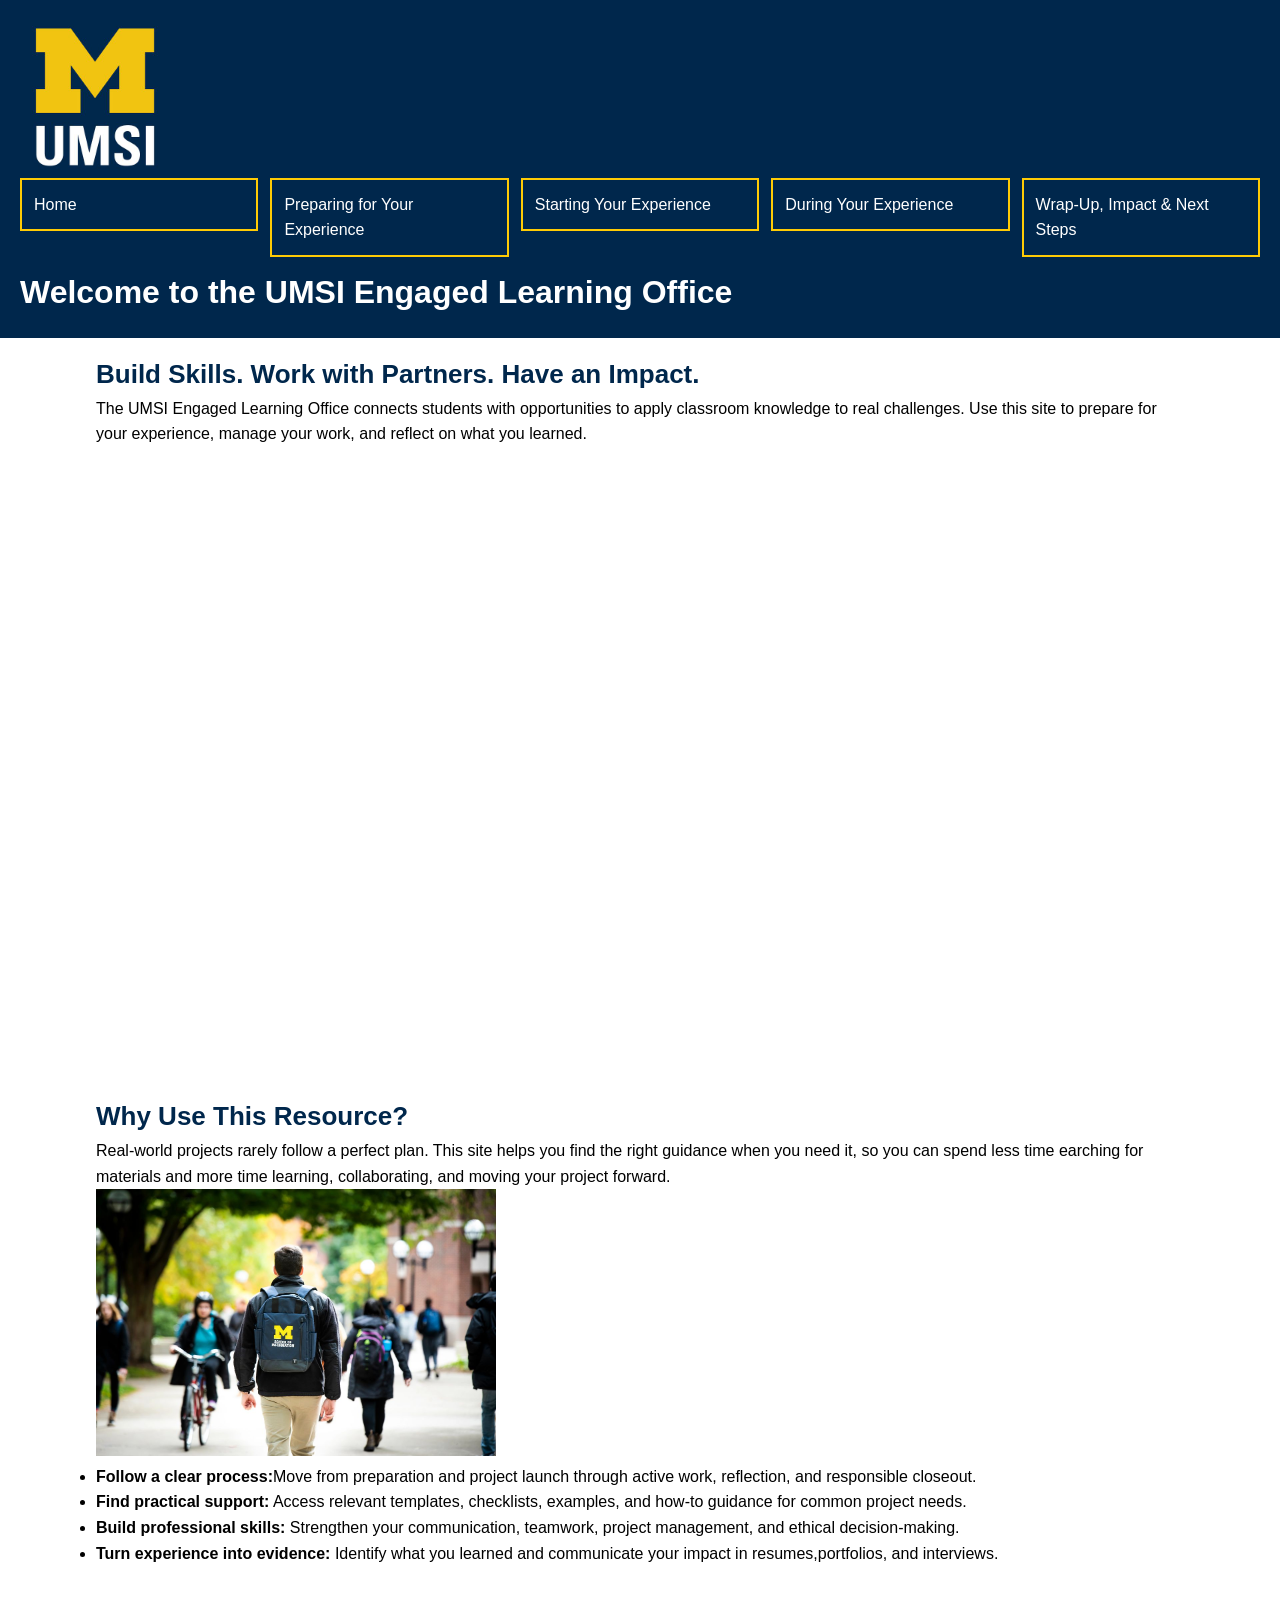
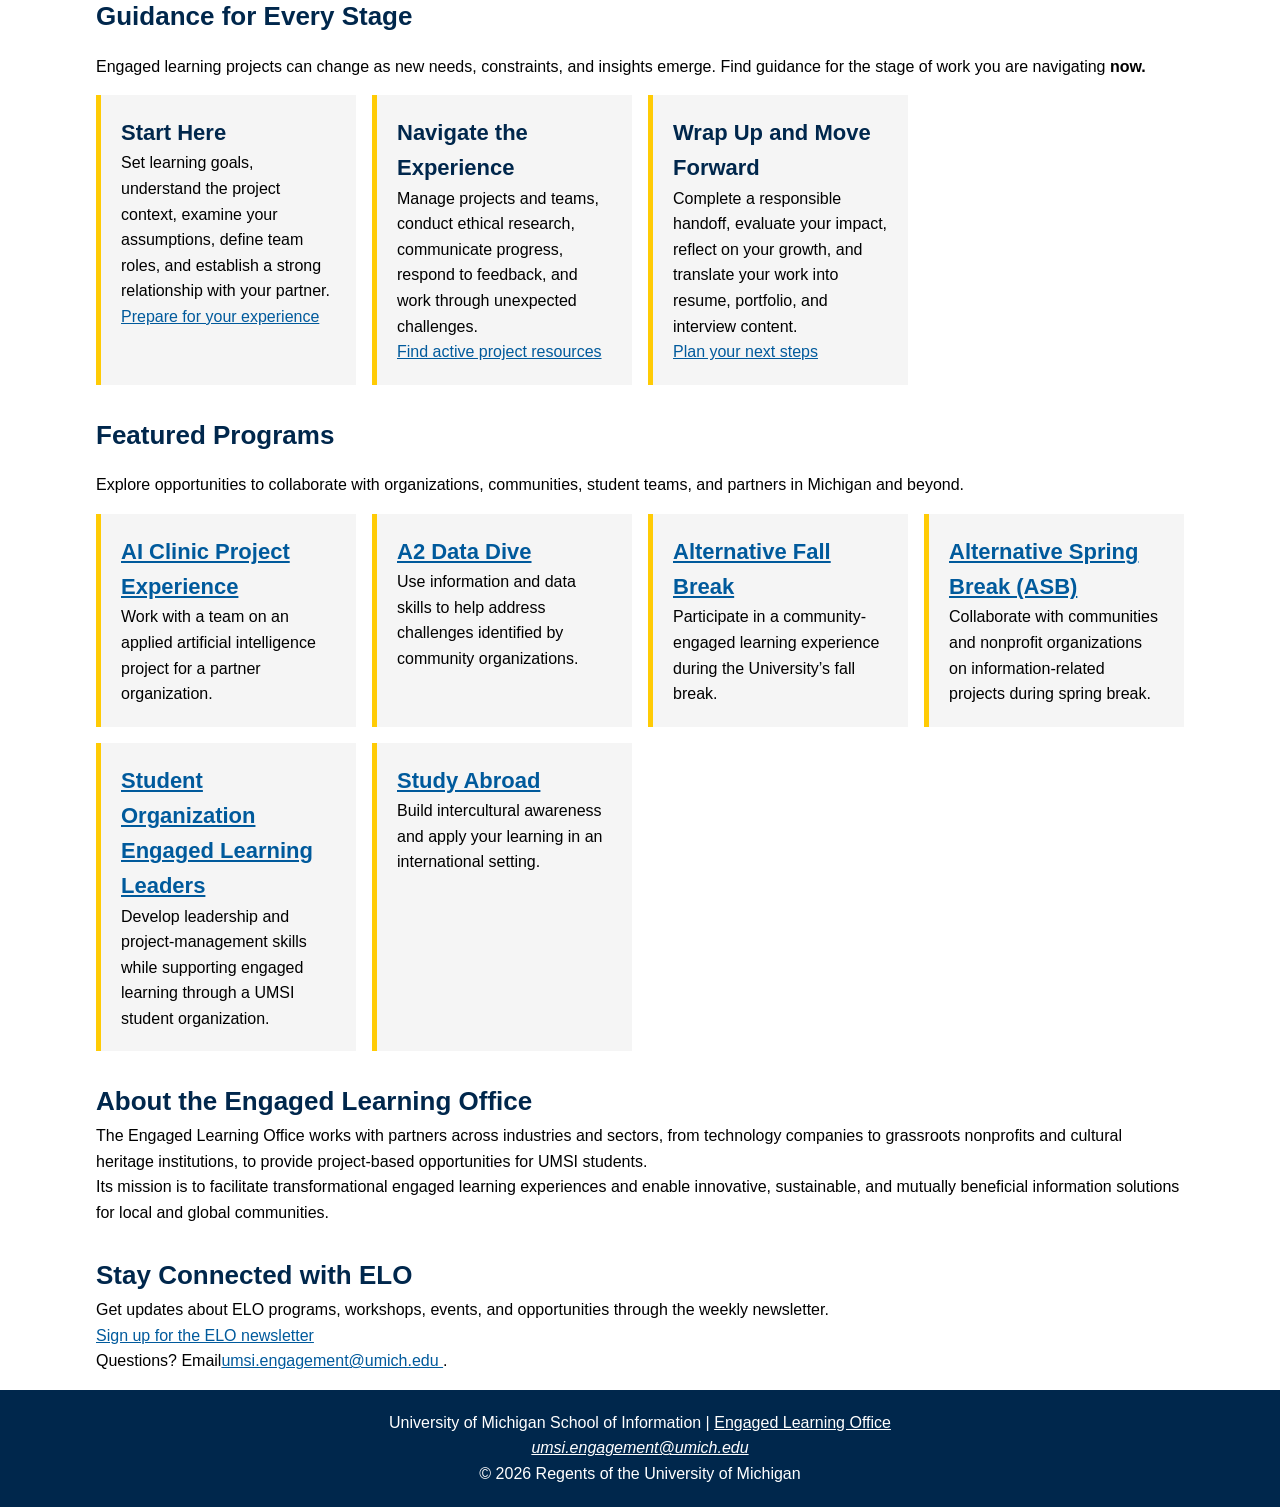
<file: index.html>
<!DOCTYPE html>
<html lang="en">
<head>
    <meta charset="UTF-8">
    <meta name="viewport" content="width=device-width, initial-scale=1.0">
    <link rel="stylesheet" href="css/html5reset.css">
    <link rel="stylesheet" href="css/style.css">
    <title>Engaged Learning Resources | UMSI</title>

</head>
<body>

    <header>
  <a href = "#main">Skip to Main Content</a>
        <img src="images/UMSI_signature_vertical_informal_solidblue.jpg" alt="UMSI Logo">
        <nav>
            <ul>
                <li><a href = "index.html">Home</a></li>
                <li><a href = "prep.html">Preparing for Your Experience</a></li>
                <li><a href="starting.html">Starting Your Experience</a></li>
                <li><a href = "during.html">During Your Experience</a></li>
                <li><a href = "after.html">Wrap-Up, Impact & Next Steps</a></li>
            </ul>
        </nav>
    <h1>Welcome to the UMSI Engaged Learning Office</h1>

    </header>
    <main id="main">
    <section>
      <h2>Build Skills. Work with Partners. Have an Impact.</h2>
      <p>
       The UMSI Engaged Learning Office connects students with opportunities to apply classroom knowledge to real challenges. Use this site to prepare for your experience, manage your work, and reflect on what you learned.
      </p>

      <iframe width="560px" height="315px" src="https://www.youtube.com/embed/81ZO9RfIJEQ?si=tBp82YWZMl1u7CVS" title="YouTube video player" frameborder="0" allow="accelerometer; autoplay; clipboard-write; encrypted-media; gyroscope; picture-in-picture; web-share" referrerpolicy="strict-origin-when-cross-origin" allowfullscreen></iframe>
         <!-- Note: this iframe might cause an Axe ARIA error - that's not on you that's on YouTube! -->
    </section>

<section>
    <h2>Why Use This Resource?</h2>

    <p>Real-world projects rarely follow a perfect plan. This site helps you find the right guidance when you need it, so you can spend less time earching for materials and more time learning, collaborating, and moving your project forward.
    </p>
        <img src="images/UMSI_CampusFall_UMSIBackpack_02.jpg" alt="A student wears a UMSI backpack in fall on the drag.">
    <ul>
        <li><strong>Follow a clear process:</strong>Move from preparation and project launch through active work, reflection, and responsible closeout.</li>
        <li><strong>Find practical support:</strong> Access relevant templates, checklists, examples, and how-to guidance for common project needs.</li>
        <li><strong>Build professional skills:</strong> Strengthen your communication, teamwork, project management, and ethical decision-making.</li>
        <li><strong>Turn experience into evidence:</strong> Identify what you learned and communicate your impact in resumes,portfolios, and interviews.</li>
    </ul>
</section>

 <section class="card-grid">
    <h2>Guidance for Every Stage</h2>
    <p>Engaged learning projects can change as new needs, constraints, and insights emerge. Find guidance for the stage of work you are navigating <strong>now.</strong></p>
    <article>
      <h3>Start Here</h3>
      <p>Set learning goals, understand the project context, examine your assumptions, define team roles, and establish a strong relationship with your partner.</p>
      <a href="prep.html">Prepare for your experience</a>
    </article>

    <article>
      <h3>Navigate the Experience</h3>
      <p>Manage projects and teams, conduct ethical research, communicate progress, respond to feedback, and work through unexpected challenges.</p>
      <a href="during.html">Find active project resources</a>
    </article>

    <article>
      <h3>Wrap Up and Move Forward</h3>
      <p>Complete a responsible handoff, evaluate your impact, reflect on your growth, and translate your work into resume, portfolio, and interview content.</p>
      <a href="after.html">Plan your next steps</a>
    </article>
  </section>

   <section class="card-grid">
    <h2>Featured Programs</h2>
    <p>Explore opportunities to collaborate with organizations, communities, student teams, and partners in Michigan and beyond.</p>
    <article>
    <h3><a href="https://mcompass.umich.edu/_portal/tds-program-brochure?programid=12810">AI Clinic Project Experience</a></h3>
    <p>Work with a team on an applied artificial intelligence project for a partner organization.</p>
    </article>

    <article>
    <h3><a href="https://mcompass.umich.edu/_portal/tds-program-brochure?programid=12556">A2 Data Dive</a></h3>
    <p>Use information and data skills to help address challenges identified by community organizations.</p>
    </article>

     <article>
      <h3><a href="https://mcompass.umich.edu/_portal/tds-program-brochure?programid=11297">Alternative Fall Break</a></h3>
      <p>Participate in a community-engaged learning experience during the University’s fall break.</p>
    </article>

    <article>
      <h3><a href="https://mcompass.umich.edu/_portal/tds-program-brochure?programid=10621">Alternative Spring Break (ASB)</a></h3>
       <p>Collaborate with communities and nonprofit organizations on information-related projects during spring break.</p>
    </article>

    <article>
      <h3><a href="https://mcompass.umich.edu/_portal/tds-program-brochure?programid=12294">Student Organization Engaged Learning Leaders</a></h3>
       <p>Develop leadership and project-management skills while supporting engaged learning through a UMSI student organization.</p>
    </article>

    <article>
      <h3><a href="https://www.si.umich.edu/student-life/study-abroad">Study Abroad</a></h3>
      <p>Build intercultural awareness and apply your learning in an international setting. </p>
    </article>
   </section>
  <section>
    <h2>About the Engaged Learning Office</h2>
    <p>The Engaged Learning Office works with partners across industries and sectors, from technology companies to grassroots nonprofits and cultural heritage institutions, to provide project-based opportunities for UMSI students.</p>
    <p>Its mission is to facilitate transformational engaged learning experiences and enable innovative, sustainable, and mutually beneficial information solutions for local and global communities.</p>
  </section>
  <aside>
    <h2>Stay Connected with ELO</h2>
    <p>Get updates about ELO programs, workshops, events, and opportunities through the weekly newsletter.</p>
    <div>
       <a href="https://umsi.info/elo-newsletter"> Sign up for the ELO newsletter</a>
    </div>
    <p>Questions? Email<a href="mailto:umsi.engagement@umich.edu">umsi.engagement@umich.edu </a>.</p>
  </aside>


        <!-- Content taken & modified from UMGPT with the prompt, "Write me a webpage of intro content to help meet the following requirements - this is for the home page": and then pasted in the client objectives & project requirements"
        UMGPT. (2026). UMGPT ( GPT-5.6 Sol September 7th version) [Large language model]. -->
    </main>
    <footer>
        <p>University of Michigan School of Information | <a href="https://www.si.umich.edu/programs/engaged-learning/about-engaged-learning-office">Engaged Learning Office </a></p>
      <address>
        <a href="mailto:umsi.engagement@umich.edu">umsi.engagement@umich.edu</a>
      </address>
      <p>&copy; 2026 Regents of the University of Michigan</p>
    </footer>
</body>
</html>
</file>
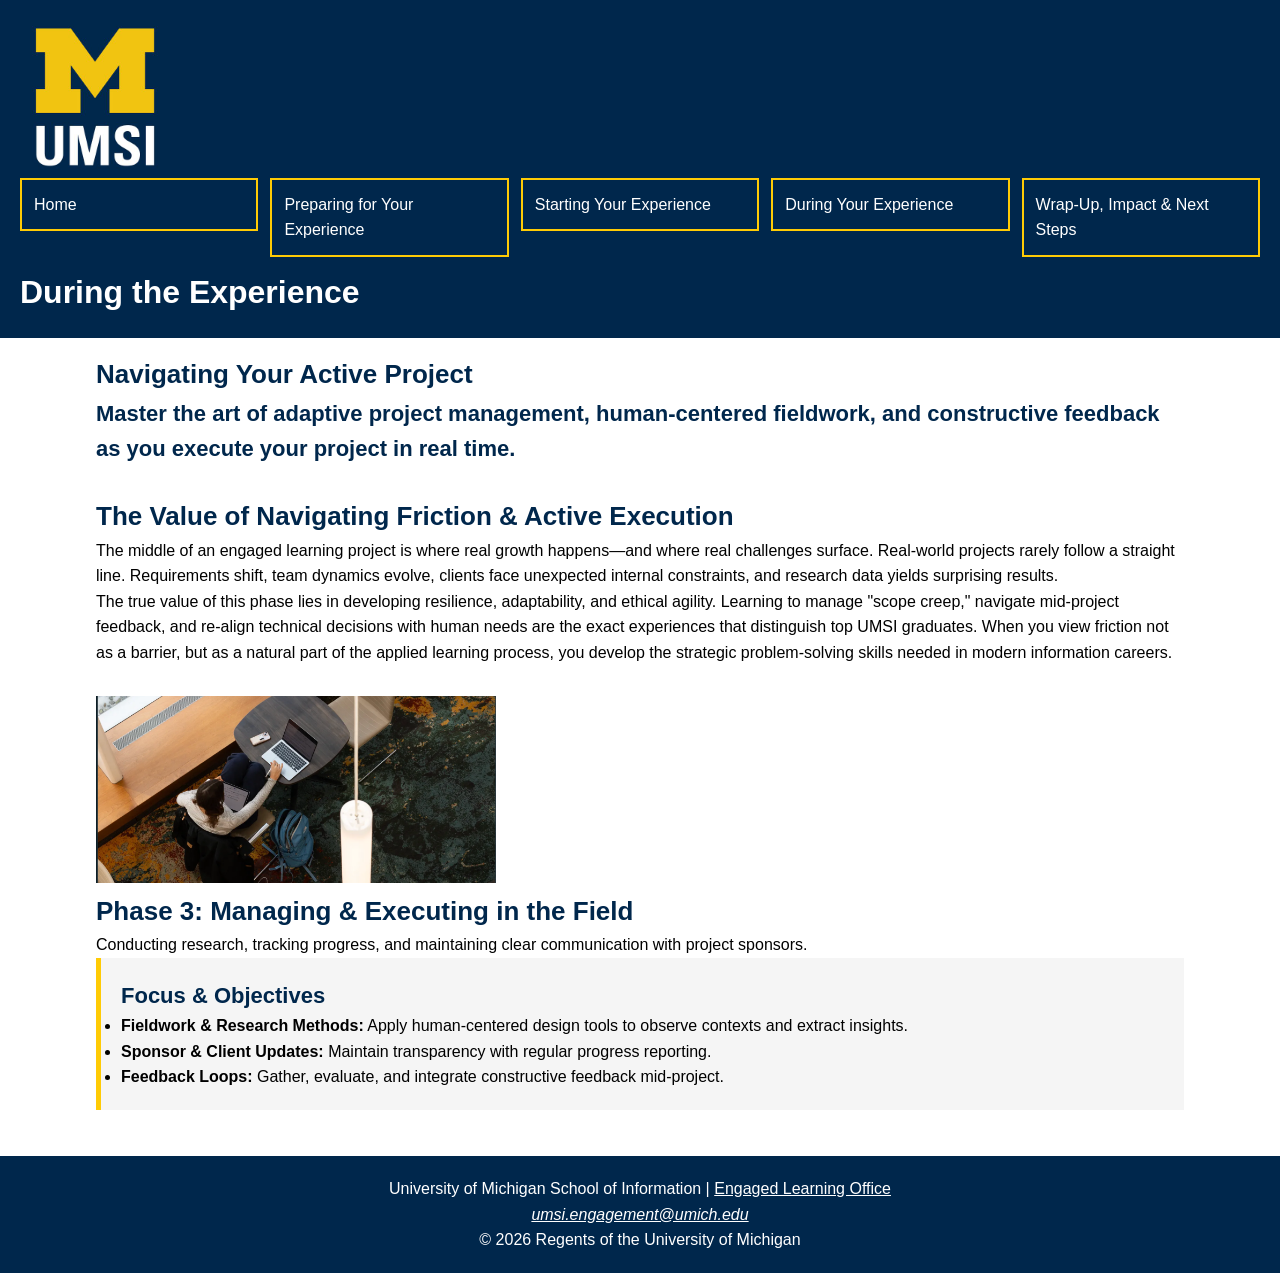
<file: during.html>
<!DOCTYPE html>
<html lang="en">
<head>
    <meta charset="UTF-8">
    <meta name="viewport" content="width=device-width, initial-scale=1.0">
    <link rel="stylesheet" href="css/html5reset.css">
    <link rel="stylesheet" href="css/style.css">
    <title>During Your Experience | UMSI</title>
</head>
<body>

    <header>

  <a href = "#main">Skip to Main Content</a>
        <img src="images/UMSI_signature_vertical_informal_solidblue.jpg" alt="UMSI Logo">
        <nav>
            <ul>
                <li><a href = "index.html">Home</a></li>
                <li><a href = "prep.html">Preparing for Your Experience</a></li>
                <li><a href="starting.html">Starting Your Experience</a></li>
                <li><a href = "during.html">During Your Experience</a></li>
                <li><a href = "after.html">Wrap-Up, Impact & Next Steps</a></li>
            </ul>
        </nav>
    <h1>During the Experience</h1>
  </header>
<main id="main" class="during-page">
  

<section>
  <h2>Navigating Your Active Project</h2>
  <h3>Master the art of adaptive project management, human-centered fieldwork, and constructive feedback as you execute your project in real time.</h3>
</section>

<section>
  <h2>The Value of Navigating Friction & Active Execution</h2>
  <p>The middle of an engaged learning project is where real growth happens—and where real challenges surface. Real-world projects rarely follow a straight line. Requirements shift, team dynamics evolve, clients face unexpected internal constraints, and research data yields surprising results.</p>
  <p>The true value of this phase lies in developing resilience, adaptability, and ethical agility. Learning to manage "scope creep," navigate mid-project feedback, and re-align technical decisions with human needs are the exact experiences that distinguish top UMSI graduates. When you view friction not as a barrier, but as a natural part of the applied learning process, you develop the strategic problem-solving skills needed in modern information careers.</p>


</section>

<img src="images/one person working.jpg.png" alt="A student studying independently.">

<section>
  <h2>Phase 3: Managing & Executing in the Field</h2>
  <p>Conducting research, tracking progress, and maintaining clear communication with project sponsors.</p>

  <article>
    <h3>Focus & Objectives</h3>
    <ul>
      <li><strong>Fieldwork & Research Methods:</strong> Apply human-centered design tools to observe contexts and extract insights.
      </li>
      <li><strong>Sponsor & Client Updates:</strong> Maintain transparency with regular progress reporting.</li>
      <li><strong>Feedback Loops:</strong> Gather, evaluate, and integrate constructive feedback mid-project.</li>
    </ul>
  </article>



</section>
<!-- Content taken & modified from UMGPT with the prompt, "for the same content write me some intro content and resources for a prep page using the ELO content below" - this was after I had asked for content for the home page. " UMGPT. (2026). UMGPT ( GPT-5.6 Sol September 7th version) [Large language model]. -->
</main>
<footer>
        <p>University of Michigan School of Information | <a href="https://www.si.umich.edu/programs/engaged-learning/about-engaged-learning-office">Engaged Learning Office </a></p>
      <address>
        <a href="mailto:umsi.engagement@umich.edu">umsi.engagement@umich.edu</a>
      </address>
      <p>&copy; 2026 Regents of the University of Michigan</p>
    </footer>
    
</body>

</html>
</file>
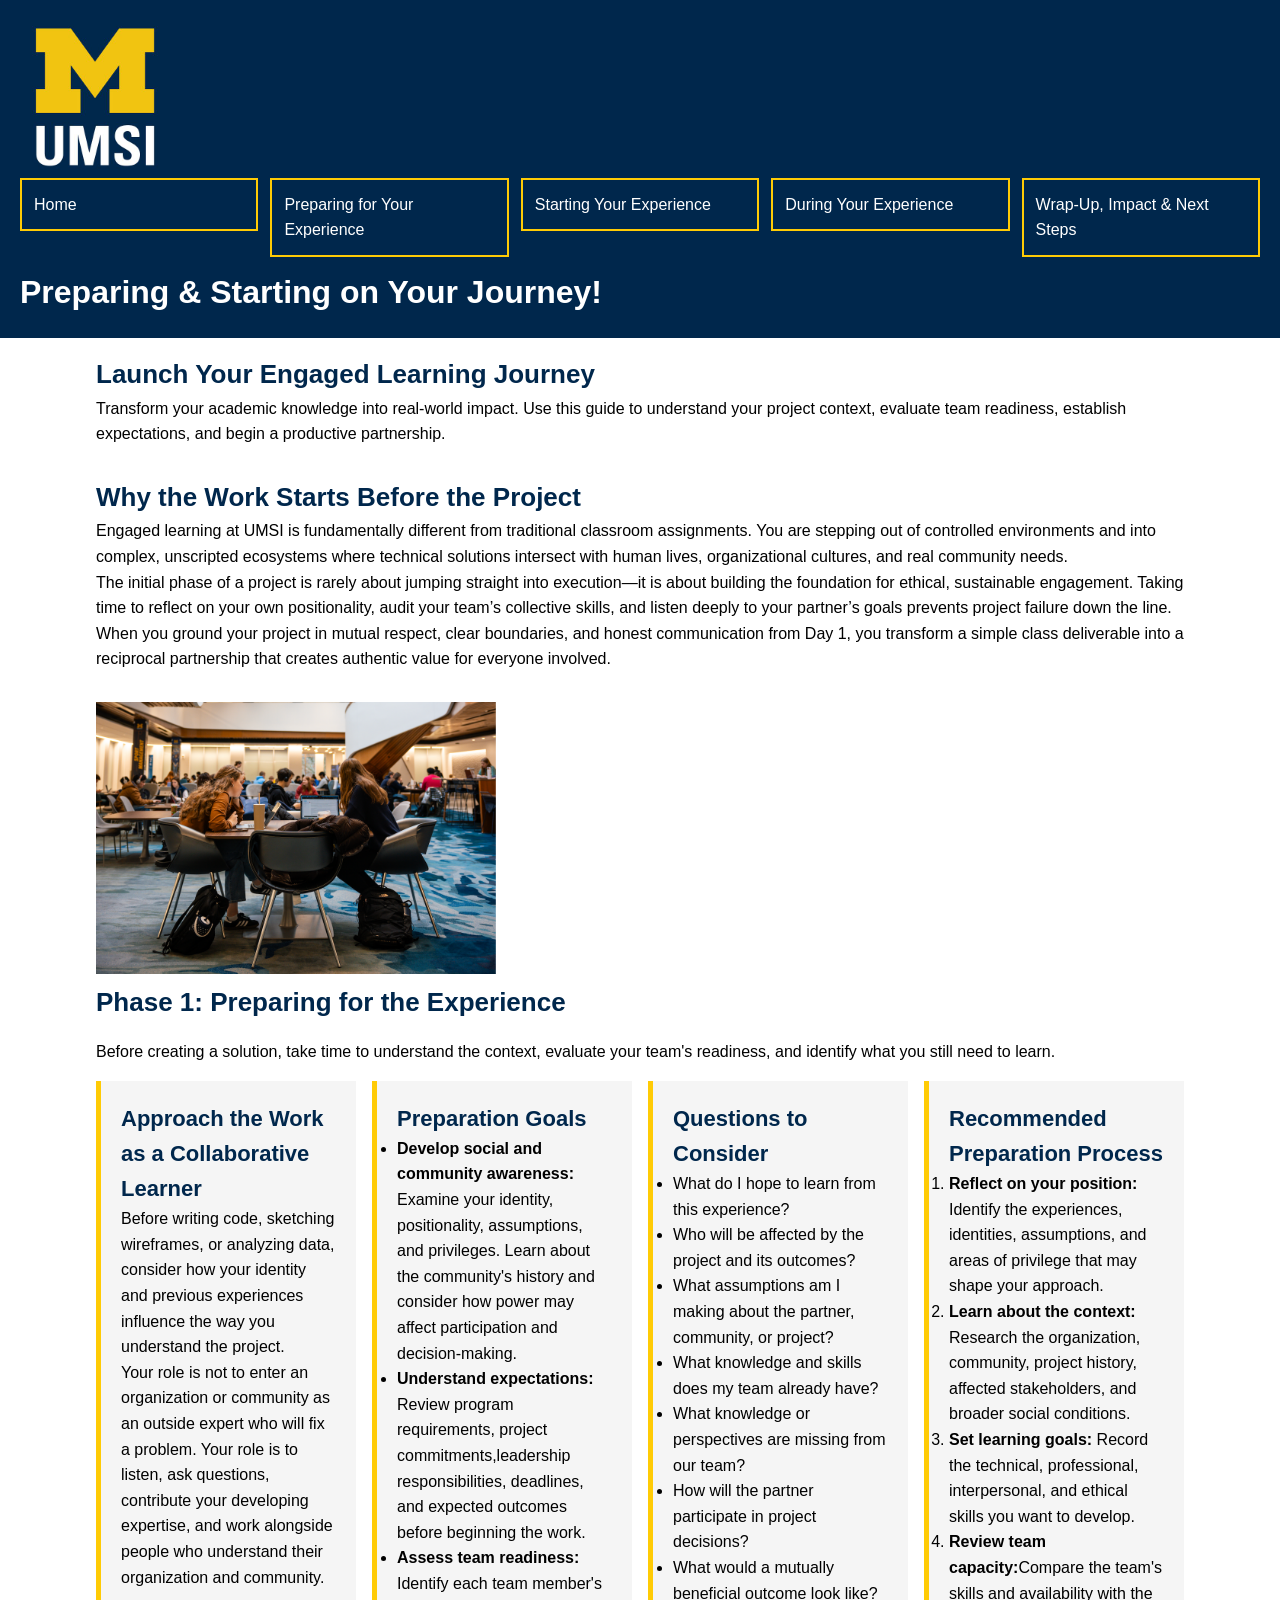
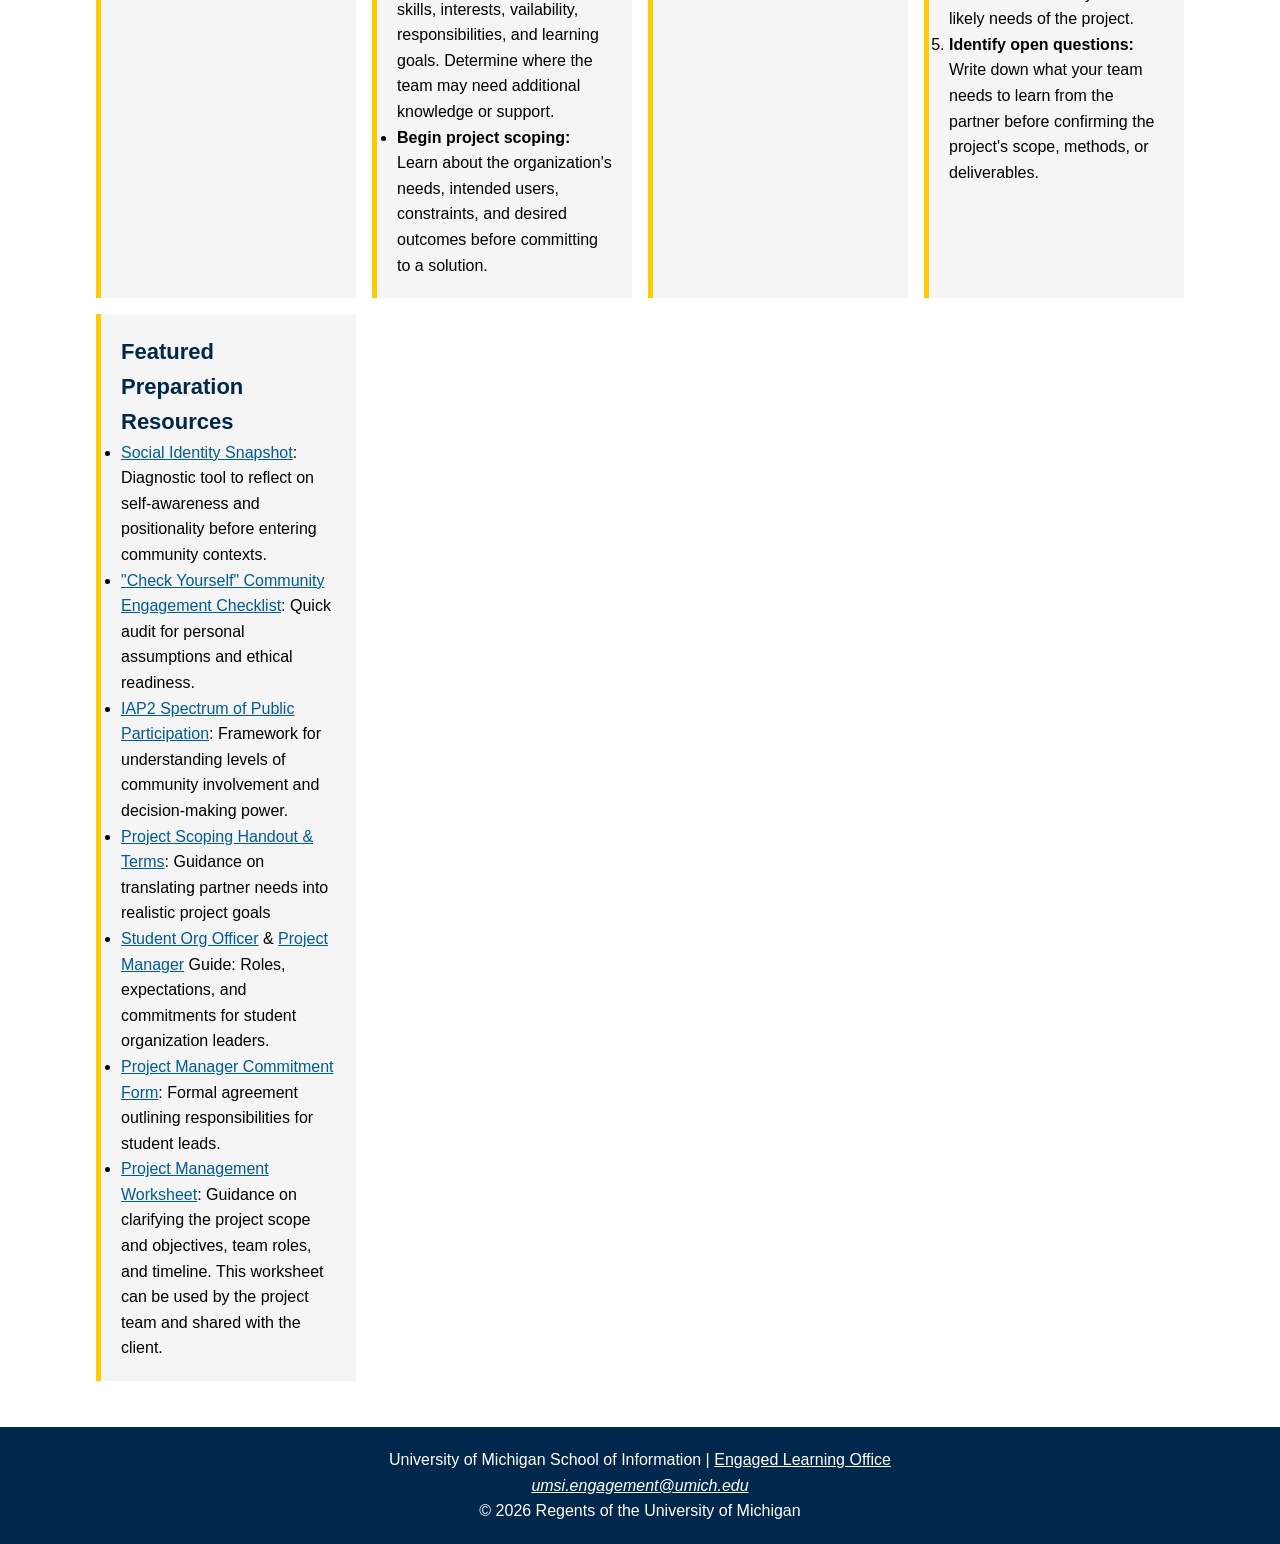
<file: prep.html>
<!DOCTYPE html>
<html lang="en">
<head>
    <meta charset="UTF-8">
    <meta name="viewport" content="width=device-width, initial-scale=1.0">
    <link rel="stylesheet" href="css/html5reset.css">
    <link rel="stylesheet" href="css/style.css">
    <title>Preparing for Your Experience | UMSI</title>
</head>
<body>

    <header>

  <a href = "#main">Skip to Main Content</a>
        <img src="images/UMSI_signature_vertical_informal_solidblue.jpg" alt="UMSI Logo">
        <nav>
            <ul>
                <li><a href = "index.html">Home</a></li>
                <li><a href = "prep.html">Preparing for Your Experience</a></li>
                <li><a href="starting.html">Starting Your Experience</a></li>
                <li><a href = "during.html">During Your Experience</a></li>
                <li><a href = "after.html">Wrap-Up, Impact & Next Steps</a></li>
            </ul>
        </nav>
    <h1>Preparing & Starting on Your Journey!</h1>
  </header>
<main id="main">
  
<section>
  <h2>Launch Your Engaged Learning Journey</h2>
  <p>Transform your academic knowledge into real-world impact. Use this guide to understand your project context, evaluate team readiness, establish expectations, and begin a productive partnership.</p>
</section>

<section>
  <h2>Why the Work Starts Before the Project</h2>
  <p>Engaged learning at UMSI is fundamentally different from traditional classroom assignments. You are stepping out of controlled environments and into complex, unscripted ecosystems where technical solutions intersect with human lives, organizational cultures, and real community needs.</p>
  <p>The initial phase of a project is rarely about jumping straight into execution—it is about building the foundation for ethical, sustainable engagement. Taking time to reflect on your own positionality, audit your team’s collective skills, and listen deeply to your partner’s goals prevents project failure down the line. When you ground your project in mutual respect, clear boundaries, and honest communication from Day 1, you transform a simple class deliverable into a reciprocal partnership that creates authentic value for everyone involved.</p>


</section>

<img src="images/two people working.jpg.png" alt="Collaboration and communication are key to successful project work.">

<section class="card-grid">
  <h2>Phase 1: Preparing for the Experience</h2>
  <p>Before creating a solution, take time to understand the context, evaluate your team's readiness, and identify what you still need to learn.</p>
  <article>
    <h3>Approach the Work as a Collaborative Learner</h3>
    <p>Before writing code, sketching wireframes, or analyzing data, consider how your identity and previous experiences influence the way you understand the project.</p>
    <p>Your role is not to enter an organization or community as an outside expert who will fix a problem. Your role is to listen, ask questions, contribute your developing expertise, and work alongside people who understand their organization and community.</p>
  </article>

  <article>
    <h3>Preparation Goals</h3>
    <ul>
      <li><strong>Develop social and community awareness:</strong> Examine your identity, positionality, assumptions, and privileges. Learn about the community's history and consider how power may affect participation and decision-making.
      </li>
      <li><strong>Understand expectations:</strong> Review program requirements, project commitments,leadership responsibilities, deadlines, and expected outcomes before beginning the work.</li>
      <li><strong>Assess team readiness:</strong> Identify each team member's skills, interests, vailability, responsibilities, and learning goals. Determine where the team may need additional knowledge or support.</li>
      <li><strong>Begin project scoping:</strong> Learn about the organization's needs, intended users, constraints, and desired outcomes before committing to a solution.
      </li>
    </ul>
  </article>

  <article>
    <h3>Questions to Consider</h3>
    <ul>
      <li>What do I hope to learn from this experience?</li>
      <li>Who will be affected by the project and its outcomes?</li>
      <li>What assumptions am I making about the partner, community, or project?</li>
      <li>What knowledge and skills does my team already have?</li>
      <li>What knowledge or perspectives are missing from our team?</li>
      <li>How will the partner participate in project decisions?</li>
      <li>What would a mutually beneficial outcome look like?</li>
    </ul>
  </article>

  <article>
    <h3>Recommended Preparation Process</h3>
    <ol>
      <li><strong>Reflect on your position:</strong> Identify the experiences, identities, assumptions, and areas of privilege that may shape your approach.</li>
      <li><strong>Learn about the context:</strong> Research the organization, community, project history, affected stakeholders, and broader social conditions.</li>
      <li><strong>Set learning goals:</strong> Record the technical, professional, interpersonal, and ethical skills you want to develop.</li>
      <li><strong>Review team capacity:</strong>Compare the team's skills and availability with the likely needs of the project. </li>
      <li><strong>Identify open questions:</strong> Write down what your team needs to learn from the partner before confirming the project's scope, methods, or deliverables.
      </li>
    </ol>
  </article>

  <article>
    <h3>Featured Preparation Resources</h3>
    <ul>
      <li><a href="https://sites.lsa.umich.edu/equitable-teaching/social-identity-snapshot">Social Identity Snapshot</a>: Diagnostic tool to reflect on self-awareness and positionality before entering community contexts.</li>
      <li><a href="https://docs.google.com/document/d/1Qt9YeStVwDHjwJhOLAz42JSNQR2lFMurdUtxtdrGkuc/edit?tab=t.0#heading=h.ch0bvccjkrzn">"Check Yourself" Community Engagement Checklist</a>: Quick audit for personal assumptions and ethical readiness.</li>
      <li><a href="https://drive.google.com/file/d/1zc1RNlrDxV51-muOERdDTnINQcquJpOA/view?usp=sharing">IAP2 Spectrum of Public Participation</a>: Framework for understanding levels of community involvement and decision-making power.</li>
      <li><a href="https://docs.google.com/document/d/1TrEDolwmOIlXgYgAP9VvlOGoYOwFfe6KxzZOgZSVYVw/edit?usp=drive_link">Project Scoping Handout & Terms</a>: Guidance on translating partner needs into realistic project goals</li>
      <li><a href="https://docs.google.com/document/d/1AexsV_JeSd0kRUBbcifZpfBu6y6Zi8Y0iJScp1I3gkM/edit?usp=drive_link">Student Org Officer</a> & <a href="https://docs.google.com/document/u/0/d/1uwOOS0TrXWzcSShj8DUFpckWo0t1UNu_Q7WVbZnLhX0/edit">Project Manager</a> Guide: Roles, expectations, and commitments for student organization leaders.</li>
      <li><a href="https://docs.google.com/document/d/1U4lCNGyWKJ3C2i_VgFqAR45Z4zF1FehuthuqT-M2wdI/edit?usp=drive_link">Project Manager Commitment Form</a>: Formal agreement outlining responsibilities for student leads.</li>
      <li><a href="https://docs.google.com/document/d/1twc-7TYWmb_PNrOBiDI1NuJqJAuhluTICr22GRd_NLc/edit?usp=drive_link">Project Management Worksheet</a>: Guidance on clarifying the project scope and objectives, team roles, and timeline. This worksheet can be used by the project team and shared with the client.</li>
    </ul>
  </article>
</section>



<!-- Content taken & modified from UMGPT with the prompt, "for the same content write me some intro content and resources for a prep page using the ELO content below" - this was after I had asked for content for the home page. " UMGPT. (2026). UMGPT ( GPT-5.6 Sol September 7th version) [Large language model]. -->
</main>
<footer>
        <p>University of Michigan School of Information | <a href="https://www.si.umich.edu/programs/engaged-learning/about-engaged-learning-office">Engaged Learning Office </a></p>
      <address>
        <a href="mailto:umsi.engagement@umich.edu">umsi.engagement@umich.edu</a>
      </address>
      <p>&copy; 2026 Regents of the University of Michigan</p>
    </footer>
    
</body>

</html>
</file>
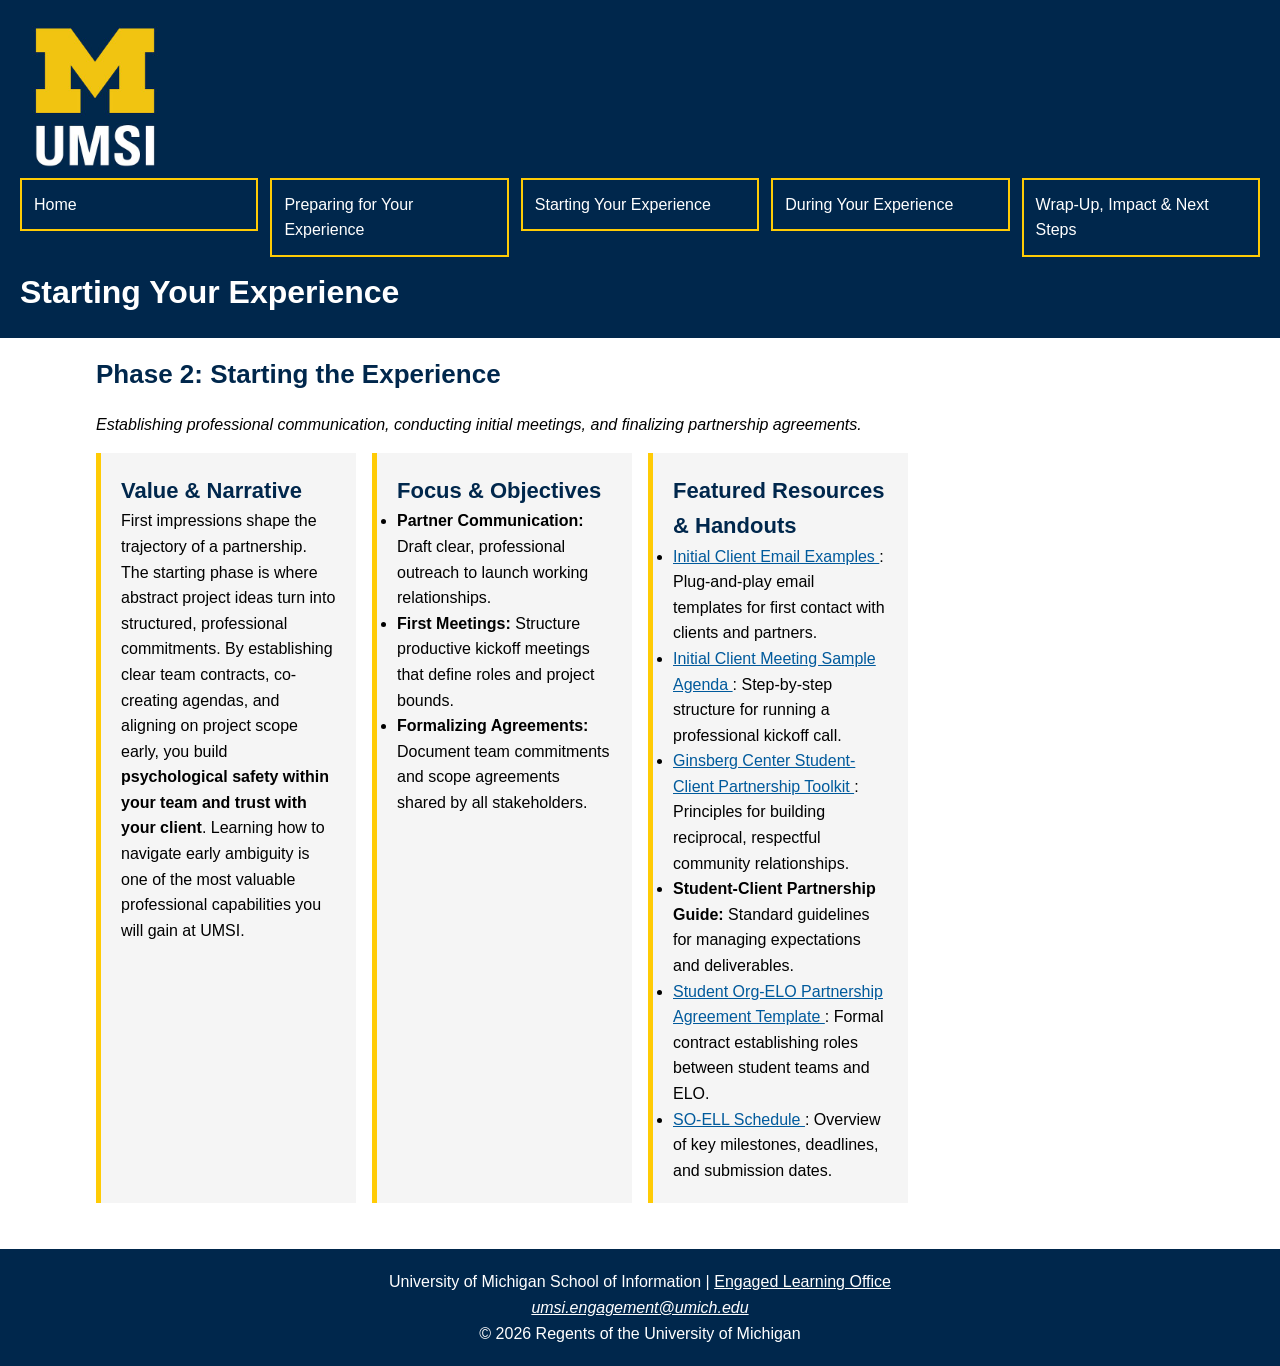
<file: starting.html>
<!DOCTYPE html>
<html lang="en">
<head>
    <meta charset="UTF-8">
    <meta name="viewport" content="width=device-width, initial-scale=1.0">
    <link rel="stylesheet" href="css/html5reset.css">
    <link rel="stylesheet" href="css/style.css">
    <title>Starting Your Experience | UMSI</title>
    
</head>

<body>
    <header>
        <a href="#main">Skip to Main Content</a>

        <img src="images/UMSI_signature_vertical_informal_solidblue.jpg"
             alt="UMSI Logo">

        <nav aria-label="Main navigation">
            <ul>
                <li><a href="index.html">Home</a></li>
                <li><a href="prep.html">Preparing for Your Experience</a></li>
                <li><a href="starting.html">Starting Your Experience</a></li>
                <li><a href="during.html">During Your Experience</a></li>
                <li><a href="after.html">Wrap-Up, Impact & Next Steps</a></li>
            </ul>
        </nav>

        <h1>Starting Your Experience</h1>
    </header>

    <main id="main" class="starting-page">

        <section class="card-grid">
            <h2>Phase 2: Starting the Experience</h2>

            <p>
                <em>Establishing professional communication,
                conducting initial meetings, and finalizing
                partnership agreements.</em>
            </p>

            <article>
                <h3>Value & Narrative</h3>

                <p>
                    First impressions shape the trajectory of a
                    partnership. The starting phase is where abstract
                    project ideas turn into structured, professional
                    commitments. By establishing clear team contracts,
                    co-creating agendas, and aligning on project scope
                    early, you build
                    <strong>psychological safety within your team
                    and trust with your client</strong>.
                    Learning how to navigate early ambiguity is one
                    of the most valuable professional capabilities
                    you will gain at UMSI.
                </p>
            </article>

            <article>
                <h3>Focus & Objectives</h3>

                <ul>
                    <li>
                        <strong>Partner Communication:</strong>
                        Draft clear, professional outreach to launch
                        working relationships.
                    </li>

                    <li>
                        <strong>First Meetings:</strong>
                        Structure productive kickoff meetings that
                        define roles and project bounds.
                    </li>

                    <li>
                        <strong>Formalizing Agreements:</strong>
                        Document team commitments and scope
                        agreements shared by all stakeholders.
                    </li>
                </ul>
            </article>

            <article>
                <h3>Featured Resources & Handouts</h3>

                <ul>
                    <li>
                        <a href="https://docs.google.com/document/d/1fWFXwoW5fKX_Tctn97Gio5XZDwILNlqIOyKKE8Yk5J0/edit?usp=drive_link">
                            Initial Client Email Examples
                        </a>:
                        Plug-and-play email templates for first
                        contact with clients and partners.
                    </li>

                    <li>
                        <a href="https://docs.google.com/document/d/1ItXxYauAcPoaGMUZWuJsX-OLFfGmeBOWT7JNhoZxGyU/edit?usp=drive_link">
                            Initial Client Meeting Sample Agenda
                        </a>:
                        Step-by-step structure for running a
                        professional kickoff call.
                    </li>

                    <li>
                        <a href="https://ginsberg.umich.edu/article/campus-community-partnerships-toolkit">
                            Ginsberg Center Student-Client Partnership Toolkit
                        </a>:
                        Principles for building reciprocal,
                        respectful community relationships.
                    </li>

                    <li>
                        <strong>Student-Client Partnership Guide:</strong>
                        Standard guidelines for managing expectations
                        and deliverables.
                    </li>

                    <li>
                        <a href="https://docs.google.com/document/d/1y5Y2wc1ADz0n_ht26kPYlFK3Zm9i3UR_Z0OMWP3Q_xQ/edit?usp=drive_link">
                            Student Org-ELO Partnership Agreement Template
                        </a>:
                        Formal contract establishing roles between
                        student teams and ELO.
                    </li>

                    <li>
                        <a href="https://docs.google.com/spreadsheets/d/1YeK2WerSbhaU5hjEg9wxdXmzBx9lgRy2yHBKAH-SxiA/edit?gid=166831640#gid=166831640">
                            SO-ELL Schedule
                        </a>:
                        Overview of key milestones, deadlines,
                        and submission dates.
                    </li>
                </ul>
            </article>
        </section>


    </main>

    <footer>
        <p>
            University of Michigan School of Information |
            <a href="https://www.si.umich.edu/programs/engaged-learning/about-engaged-learning-office">
                Engaged Learning Office
            </a>
        </p>

        <address>
            <a href="mailto:umsi.engagement@umich.edu">
                umsi.engagement@umich.edu
            </a>
        </address>

        <p>&copy; 2026 Regents of the University of Michigan</p>
    </footer>
</body>
</html>
</file>
<file: css/style.css>
* {
    box-sizing: border-box;
}

body {
    font-family: Arial, sans-serif;
    background-color: white;
    color: #000000;
    margin: 0;
    line-height: 1.6;
}

header {
    background-color: #00274C;
    color: white;
    padding: 20px;
}

header img {
    width: 150px;
    max-width: 100%;
    height: auto;
}

nav ul {
    display: grid;
    grid-template-columns: repeat(auto-fit, minmax(min(100%, 12rem), 1fr));
    gap: 0.75rem;
    list-style-type: none;
    padding: 0;
}

nav li {
    margin-bottom: 10px;
}

nav a {
    display: block;
    background-color: #00274C;
    color: white;
    padding: 12px;
    text-decoration: none;
    border: 2px solid #FFCB05;
}

nav a:hover {
    background-color: #FFCB05;
    color: #00274C;
}

nav a[aria-current="page"] {
    background-color: #FFCB05;
    color: #00274C;
}

main {
    width: 90%;
    max-width: 70rem;
    margin: 0 auto;
    padding: 1rem;
}

h1 {
    font-size: 32px;
}

h2 {
    color: #00274C;
    font-size: 26px;
}

h3 {
    color: #00274C;
    font-size: 22px;
}

p {
    font-size: 16px;
}

section {
    margin-bottom: 30px;
}

article {
    background-color: #F5F5F5;
    padding: 20px;
    margin-bottom: 20px;
    border-left: 5px solid #FFCB05;
}

main a {
    color: #005A9C;
    text-decoration: underline;
}

main a:hover {
    color: #00274C;
}

main img {
    width: 100%;
    max-width: 25rem;
    height: auto;
}

iframe {
    max-width: 100%;
    width: 100%;
    aspect-ratio: 16 / 9;
    height: auto;
    border: 0;
}

footer {
    background-color: #00274C;
    color: white;
    padding: 20px;
    text-align: center;
}

footer a {
    color: white;
}

a:focus-visible {
    outline: 3px solid #FFCB05;
    outline-offset: 3px;
}

a[href="#main"] {
    position: absolute;
    left: -9999px;
    background-color: #FFCB05;
    color: #00274C;
    padding: 0.75rem;
}

a[href="#main"]:focus {
    left: 10px;
    top: 10px;
    z-index: 10;
}

.card-grid {
    display: grid;
    grid-template-columns: repeat(auto-fit, minmax(min(100%, 15rem), 1fr));
    gap: 1rem;
}

.card-grid > h2,
.card-grid > p {
    grid-column: 1 / -1;
}

.card-grid > article {
    margin-bottom: 0;
}

/* I used ai to find the # for colors */
</file>
